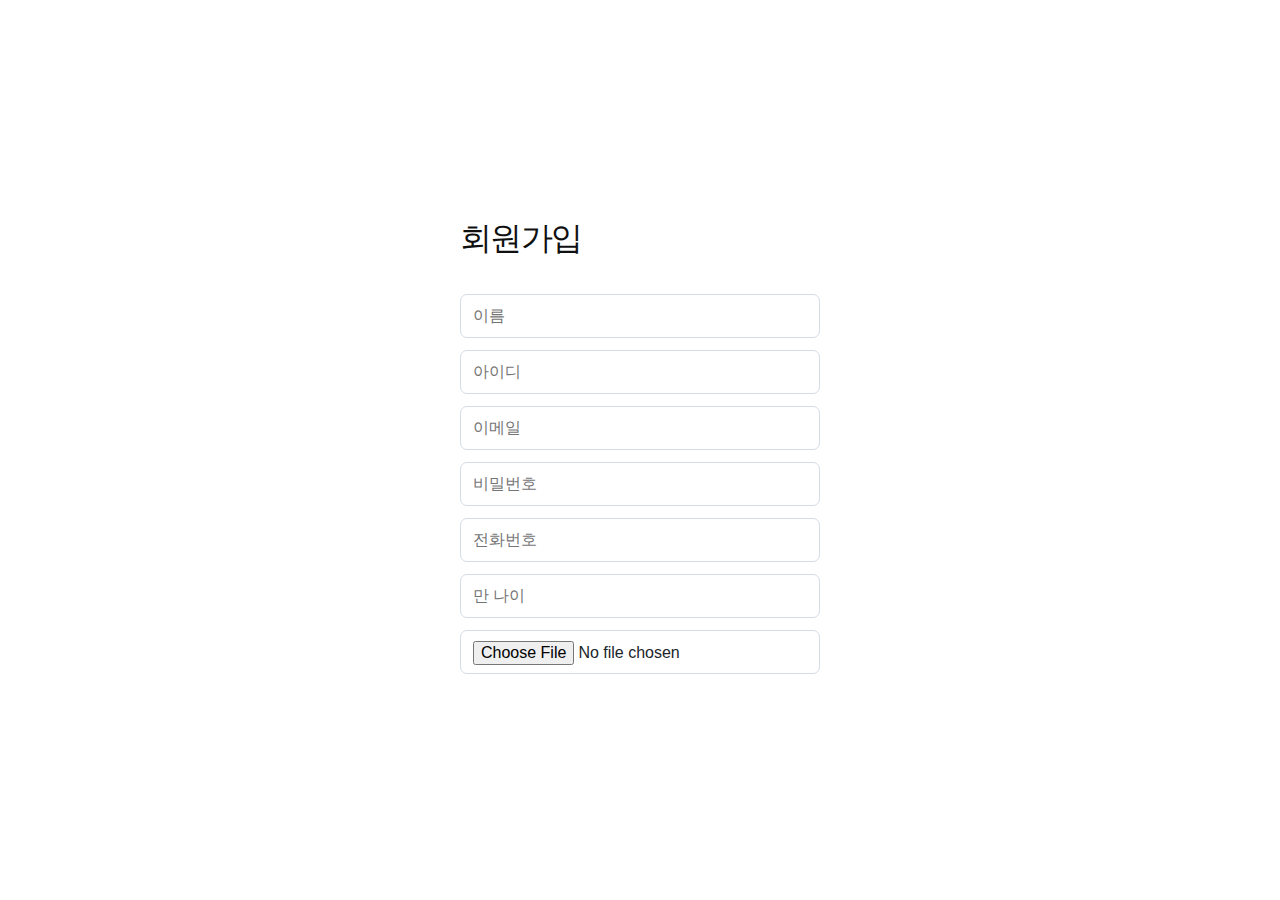
<file: 15/index.html>
<!-- index.html -->

<!DOCTYPE html>
<html lang="ko">
<head>
  <meta charset="UTF-8">
  <title>Form - Input</title>
  <link rel="stylesheet" href="https://spoqa.github.io/spoqa-han-sans/css/SpoqaHanSans-kr.css" rel="stylesheet" type="text/css">
  <link rel="stylesheet" href="./styles.css">
</head>
<body>
    <h1>회원가입</h1>
    <input type="text" placeholder="이름">
    <input type="text" placeholder="아이디" minlength="5" maxlength="10">
    <input type="email" placeholder="이메일">
    <input type="password" placeholder="비밀번호" minlength="6" maxlength="12">
    <input type="tel" placeholder="전화번호" pattern="[0-9]{3}-[0-9]{4}-[0-9]{4}">
    <input type="number" placeholder="만 나이" min="12" max="122">
    <input type="file" accept=".jpg, .png">
    <!-- <input type="file" accept="image/*"> -->
  
	
</body>
</html>
</file>
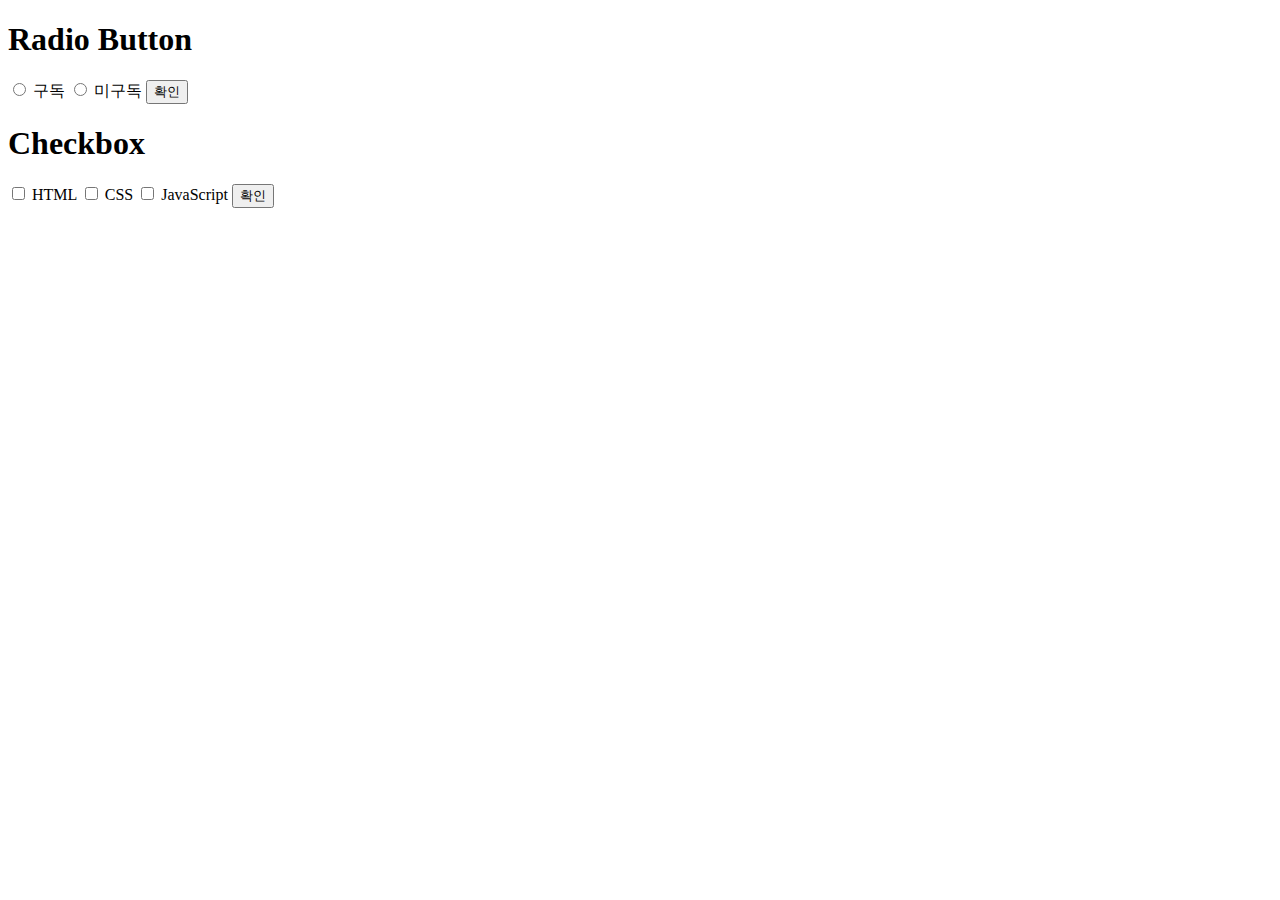
<file: 17/index.html>
<!DOCTYPE html>
<html lang="ko">
    <head>
        <meta charset="UTF-8">
        <title>Radio and Checkbox</title>
    </head>
    <body>
        <h1>Radio Button</h1>
        <form action="" method="GET">
            <input type="radio" name="subscribe" id="subscribed" value="true">
            <label for="subscribed">구독</label>
            <input type="radio" name="subscribe" id="unsubscribed" value="false">
            <label for="unsubscribed">미구독</label>
            <button type="submit">확인</button>
        </form>

        <h1>Checkbox</h1>
        <form action="" method="GET">
            <input type="checkbox" name="lang" id="html" value="html">
            <label for="html">HTML</label>
            <input type="checkbox" name="lang" id="css" value="css">
            <label for="css">CSS</label>
            <input type="checkbox" name="lang" id="js" value="js">
            <label for="js">JavaScript</label>
            <button type="submit">확인</button>
        </form>
    </body>
</html>
</file>
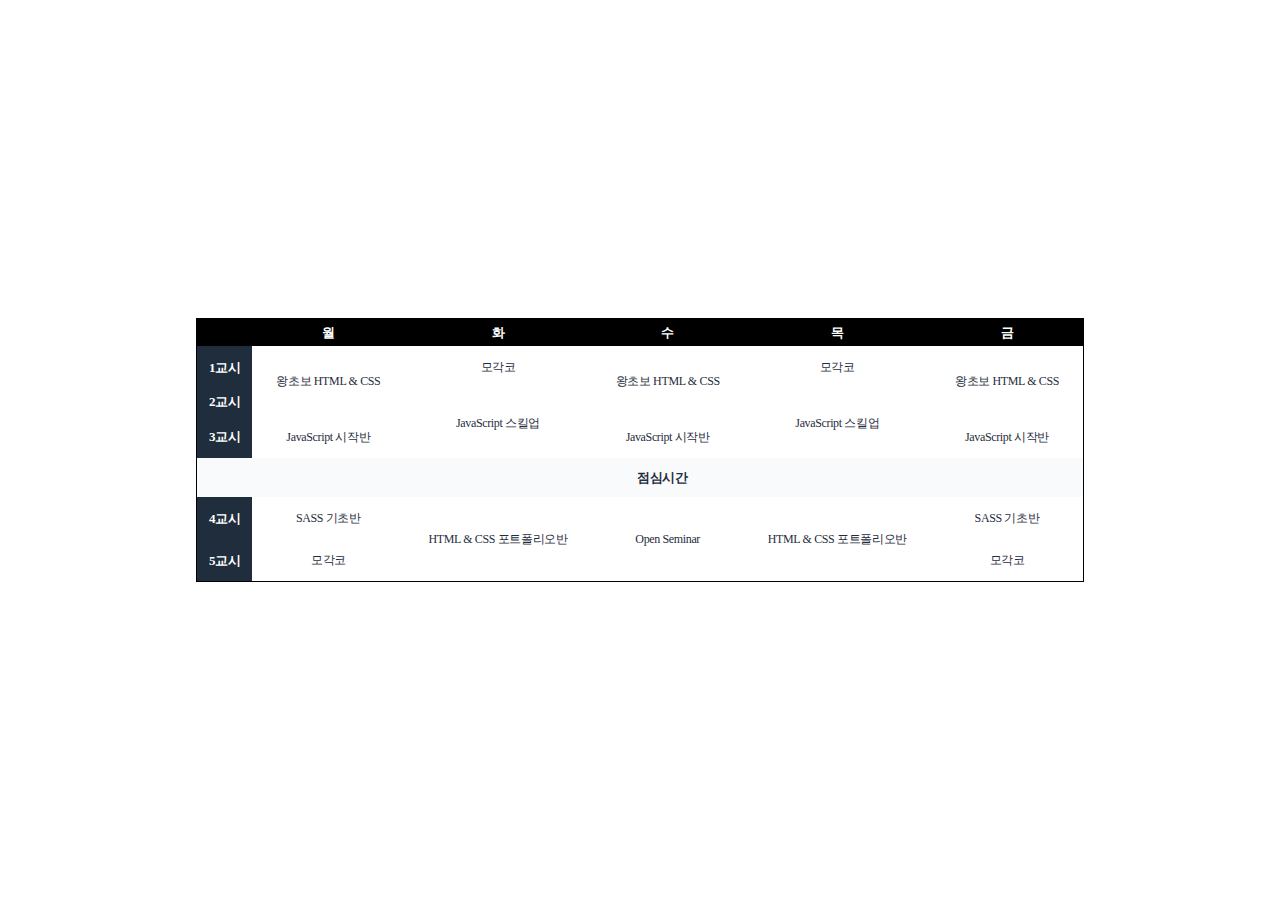
<file: 22/index.html>
<!DOCTYPE html>
<html lang="ko">
    <head>
        <meta charset="UTF-8">
        <title>Table practice</title>
        <link rel="stylesheet" href="./styles.css">
    </head>
    <body>
        <table>
            <thead>
                <tr>
                    <th scope="col"></th>
                    <th scope="col">월</th>
                    <th scope="col">화</th>
                    <th scope="col">수</th>
                    <th scope="col">목</th>
                    <th scope="col">금</th>
                </tr>
            </thead>
            <tbody>
                <tr>
                    <th scope="row">1교시</th>
                    <td rowspan="2">왕초보 HTML &amp; CSS</td>
                    <td>모각코</td>
                    <td rowspan="2">왕초보 HTML &amp; CSS</td>
                    <td>모각코</td>
                    <td rowspan="2">왕초보 HTML &amp; CSS</td>
                </tr>
                <tr>
                    <th scope="row">2교시</th>
                    <!-- <td rowspan="2">왕초보 HTML &amp; CSS</td> -->
                    <td rowspan="2">JavaScript 스킬업</td>
                    <!-- <td rowspan="2">왕초보 HTML &amp; CSS</td> -->
                    <td rowspan="2">JavaScript 스킬업</td>
                    <!-- <td rowspan="2">왕초보 HTML &amp; CSS</td> -->
                </tr>
                <tr>
                    <th scope="row">3교시</th>
                    <td>JavaScript 시작반</td>
                    <!-- <td rowspan="2">JavaScript 스킬업</td> -->
                    <td>JavaScript 시작반</td>
                    <!-- <td rowspan="2">JavaScript 스킬업</td> -->
                    <td>JavaScript 시작반</td>
                </tr>
                <tr>
                    <th colspan="6">점심시간</th>
                </tr>
                <tr>
                    <th scope="row">4교시</th>
                    <td>SASS 기초반</td>
                    <td rowspan="2">HTML &amp; CSS 포트폴리오반</td>
                    <td rowspan="2">Open Seminar</td>
                    <td rowspan="2">HTML &amp; CSS 포트폴리오반</td>
                    <td>SASS 기초반</td>
                </tr>
                <tr>
                    <th scope="row">5교시</th>
                    <td>모각코</td>
                    <td>모각코</td>
                </tr>
            </tbody>
        </table>
    </body>
</html>
</file>
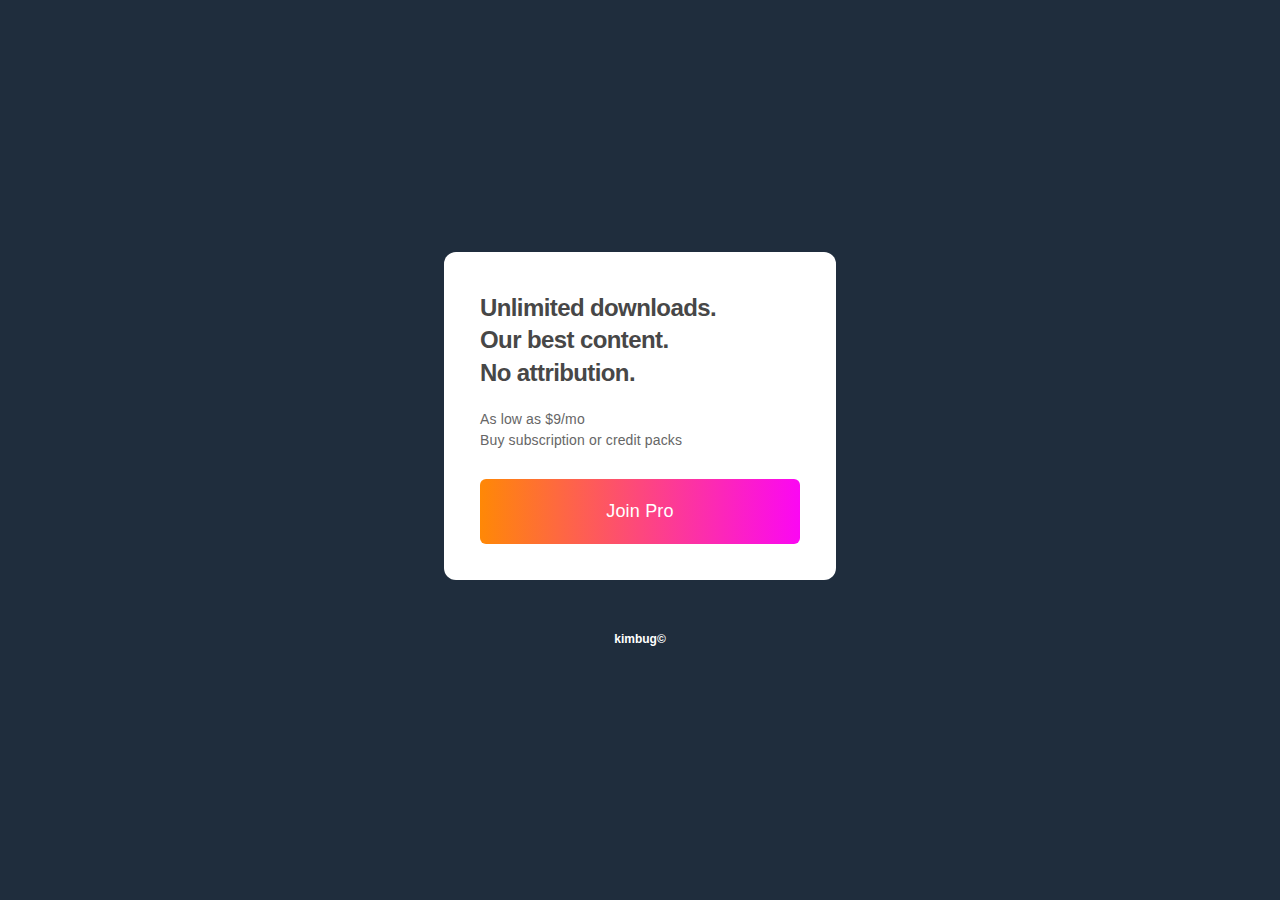
<file: 29/index.html>
<!DOCTYPE html>
<html lang="en">
<head>
    <meta charset="UTF-8">
    <meta name="viewport" content="width=device-width, initial-scale=1.0">
    <title>Promotion</title>
    <link rel="stylesheet" href="styles.css">
</head>
<body>
    <div class="modal">
        <h1>
            Unlimited downloads. <br>
            Our best content. <br>
            No attribution. <br>
        </h1>
        <p>
            As low as $9/mo <br>
            Buy subscription or credit packs <br>
        </p>
        <a href="#" target="_blank">Join Pro</a>
    </div>
</body>
</html>
</file>
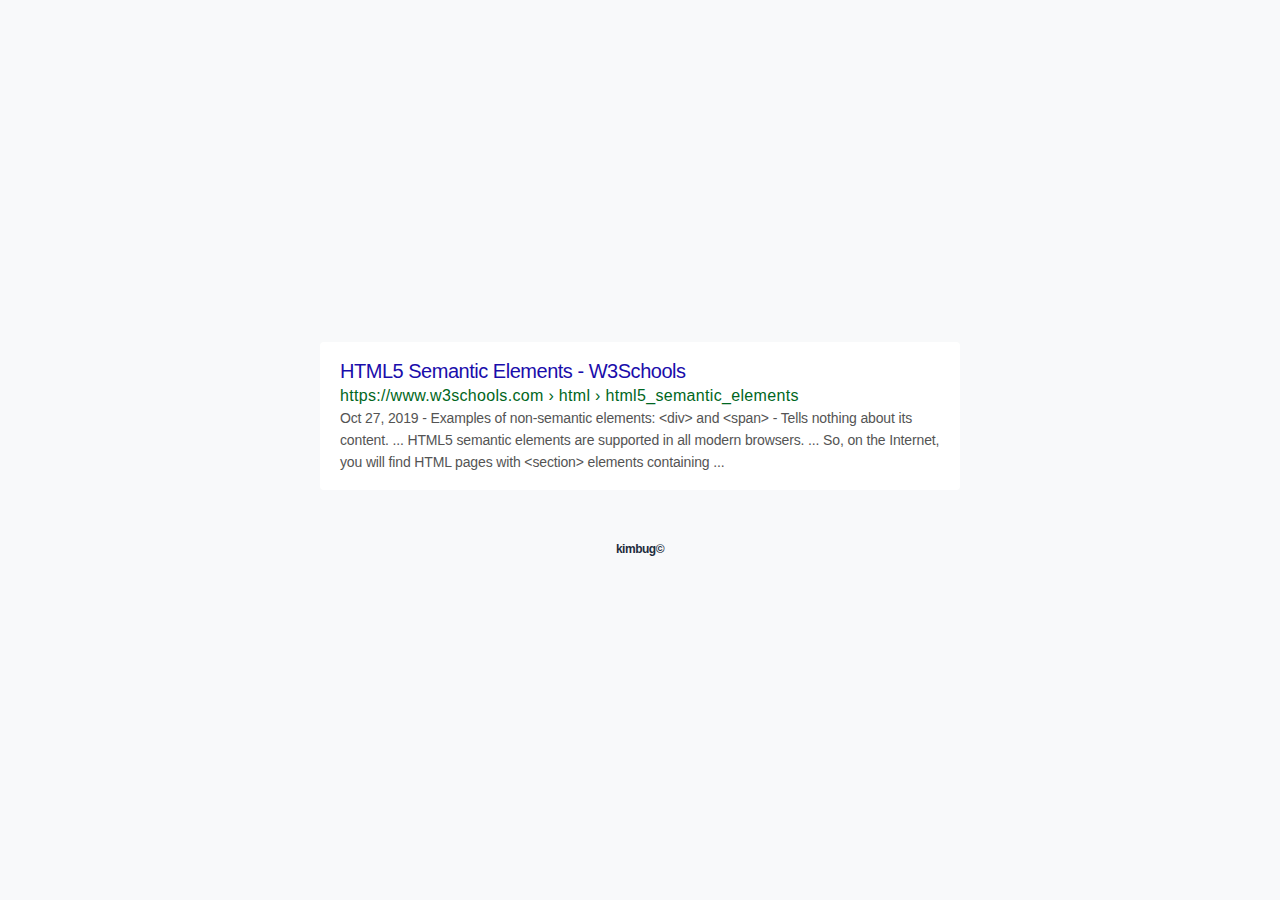
<file: 30/index.html>
<!DOCTYPE html>
<html lang="en">
<head>
    <meta charset="UTF-8">
    <meta name="viewport" content="width=device-width, initial-scale=1.0">
    <title>Google search result practice</title>
    <link rel="stylesheet" href="styles.css">
</head>
<body>
    <div class="google-search-result-item">
        <h1><a href="https://www.w3schools.com/html/html5_semantic_elements.asp">
            HTML5 Semantic Elements - W3Schools
        </a></h1>
        <a href="https://www.w3schools.com/html/html5_semantic_elements.asp">https://www.w3schools.com &rsaquo; html &rsaquo; html5_semantic_elements</a>
        <!-- use HTML escape code tool https://www.freeformatter.com/html-escape.html-->
        <p>
            Oct 27, 2019 - Examples of non-semantic elements: &lt;div&gt; and &lt;span&gt; - Tells nothing about its content. ... HTML5 semantic elements are supported in all modern browsers. ... So, on the Internet, you will find HTML pages with &lt;section&gt; elements containing ...
        </p>
    </div>
</body>
</html>
</file>
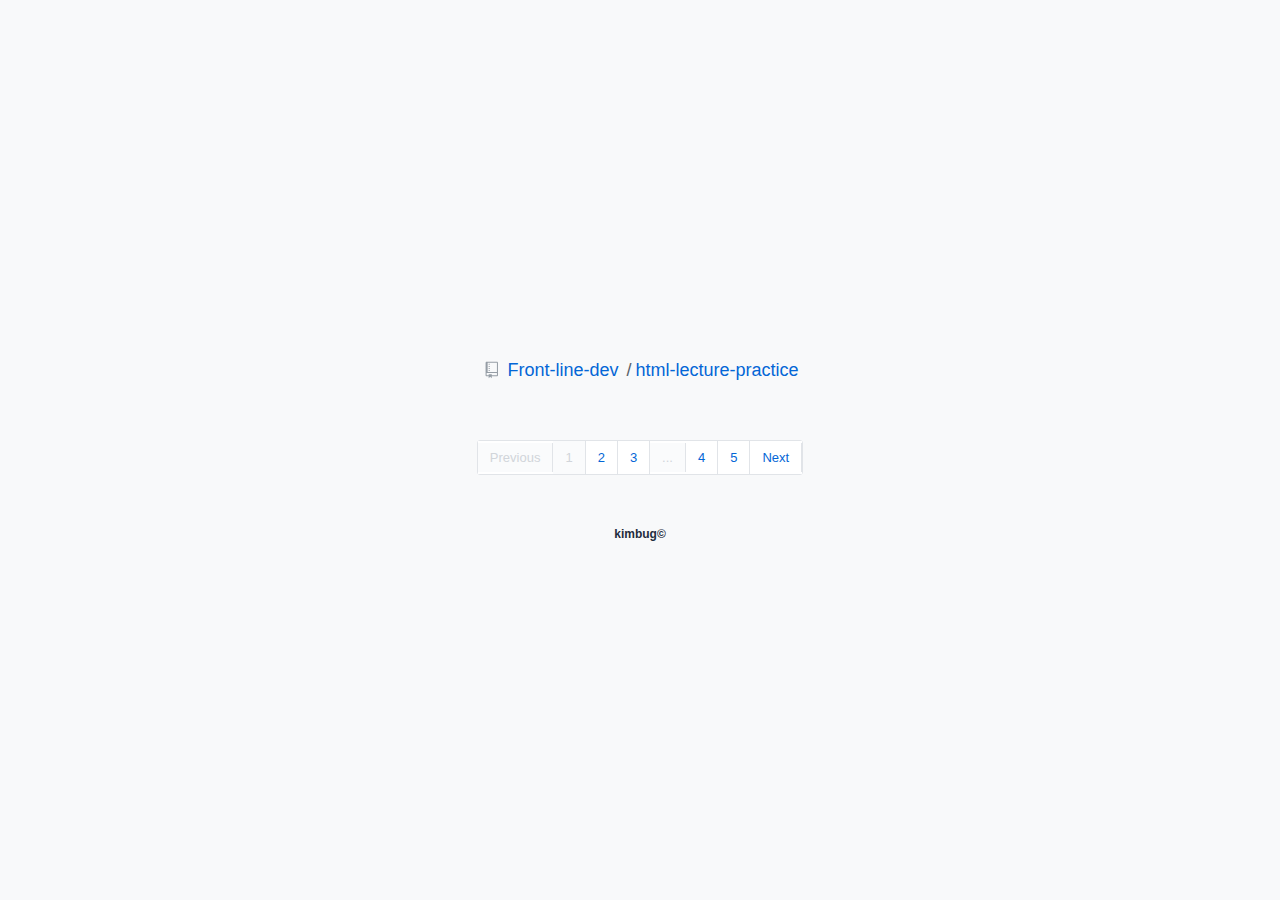
<file: Breadcrumb and Pagination with aria-label/index.html>
<!DOCTYPE html>
<html lang="en">
<head>
    <meta charset="UTF-8">
    <meta name="viewport" content="width=device-width, initial-scale=1.0">
    <title>Github mark up</title>
    <link rel="stylesheet" href="./styles.css">
</head>
<body>
    <div class="breadcrumb">
        <a href="https://github.com/Front-line-dev/html-lecture-practice" aria-label="Go to Front line dev github page">Front-line-dev</a>
        <a href="https://github.com/Front-line-dev/html-lecture-practice" aria-label="Go to repository home page">html-lecture-practice</a>
    </div>
    <div class="pagination">
        <ol>
            <li><button disabled="disabled" type="button" aria-label="Go to previous page">Previous</button></li>
            <li><a href="#" aria-label="Go to page 1" class="disabled">1</a></li>
            <li><a href="#" aria-label="Go to page 2">2</a></li>
            <li><a href="#" aria-label="Go to page 3">3</a></li>
            <li><button disabled="disabled" type="button">...</button></li>
            <li><a href="#" aria-label="Go to page 4">4</a></li>
            <li><a href="#" aria-label="Go to page 5">5</a></li>
            <li><button type="button" aria-label="Go to next page">Next</button></li>
        </ol>
    </div>
</body>
</html>
</file>
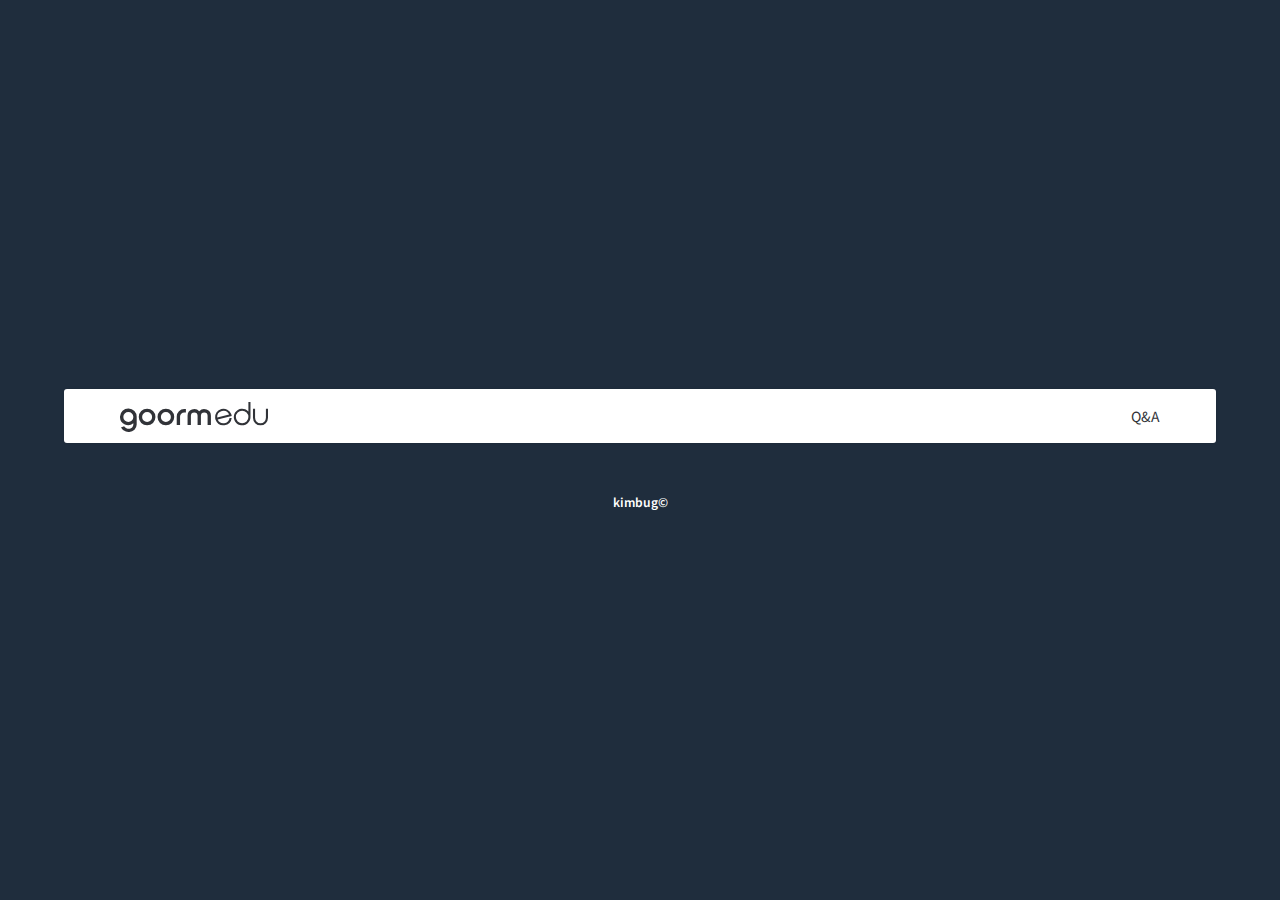
<file: Logo in Header/index.html>
<!DOCTYPE html>
<html lang="en">
<head>
    <meta charset="UTF-8">
    <meta name="viewport" content="width=device-width, initial-scale=1.0">
    <title>Logo in Header</title>
    <link rel="stylesheet" href="./styles.css">
</head>
<body>
    <div class="header">
        <h1>
            <a href="./index.html">
                <img src="./goorm_edu.svg" alt="goorm edu"/>
            </a>
        </h1>
        <a href="https://edu.goorm.io/qna">Q&amp;A</a>
    </div>
</body>
</html>
</file>
<file: 15/styles.css>
/* styles.css */

* {
    margin: 0;
    box-sizing: border-box;
      font-family: 'Spoqa Han Sans', sans-serif; 
  }
  
  html {
    font-size: 16px;
    font-family: 'Spoqa Han Sans', sans-serif; 
    letter-spacing: -.03em;
    color: #212529;
  }
  
  body {
    width: 100%;
    height: 100vh;
    display: flex;
    flex-direction: column;
    justify-content: center;
    align-items: center;
    align-content: center;
  }
  
  h1 {
    width: 360px;
    font-weight: 100;
    font-size: 32px;
    line-height: 1.5;
    margin-bottom: 1em;
    color: #101010;
    letter-spacing: -.05em;
  }
  
  label {
    display: block;
    width: 100%;
    font-size: 12px;
    line-height: 16px;
  }
  
  input {
    display: block;
    width: 360px;
    height: 44px;
    padding: 0 12px;
    border-radius: 7px;
    margin-bottom: 12px;
    font-size: 16px;
    border: 1px solid #d3dce6;
    transition: border-color 200ms ease-in-out;
  }
  
  input:focus,
  input:hover,
  input:active {
    outline: none;
    box-shadow: none;
    border-color: #1fb6ff;
  }
  
  input[type="file"] {
    padding-top: 10px;
  }
</file>
<file: 22/styles.css>
@import url(https://spoqa.github.io/spoqa-han-sans/css/SpoqaHanSans-kr.css);

* {
  margin: 0;
  box-sizing: border-box;
  letter-spacing: -0.03em;
}

html {
  font-family: "SpoqaHanSans";
  font-size: 16px;
  line-height: 1.5;
  color: #1f2d3d;
}

body {
  display: flex;
  justify-content: center;
  align-items: center;
  width: 100%;
  height: 100vh;
  margin: 0 auto;
}

table {
  border: 1px solid #000;
  border-collapse: collapse;
}

td,
th {
  white-space: nowrap;
  vertical-align: center;
  text-align: center;
  font-size: 13px;
}

th {
  padding: 4px 12px;
}

td {
  padding: 12px 24px;
  font-size: 12px;
}

thead {
  background-color: #000;
  color: #fff;
}

tbody th {
  background-color: #1f2d3d;
  color: #fff;
}

tbody th[colspan="6"] {
  padding: 10px;
  padding-left: 55px;
  background-color: #f9fafc;
  color: #1f2d3d;
}

td.html-css-basic {
  color: #1fb6ff;
}

td.js-basic {
  color: #ffc82c;
}

td.js-skillup {
  color: #592dea;
}

td.sass-basic {
  color: #ff16d1;
}

td.coding {
  color: #ff5216;
}

td.portfolio {
  color: #13ce66;
}
</file>
<file: 29/styles.css>
* {
    margin: 0;
    box-sizing: border-box;
  }
  
  html {
    font-family: -apple-system, BlinkMacSystemFont, "Segoe UI", Roboto, Oxygen, Ubuntu, Cantarell, "Open Sans",
      "Helvetica Neue", sans-serif;
    font-size: 16px;
    line-height: 1.5;
    color: #1f2d3d;
  }
  
  body {
    display: flex;
    flex-direction: column;
    justify-content: center;
    align-items: center;
    width: 100%;
    height: 100vh;
    margin: 0 auto;
    background-color: #1f2d3d;
  }
  
  body::after {
    content: "kimbug©";
    display: block;
    margin-top: 50px;
    color: #fff;
    font-size: 12px;
    font-weight: 600;
  }
  
  .modal {
    position: relative;
    flex-grow: 0;
    flex-shrink: 0;
    padding: 40px 36px 36px;
    border-radius: 12px;
    background-color: #fff;
    transition: box-shadow 250ms ease-in, transform 250ms ease-in;
  }
  
  .modal:hover {
    transform: translateY(-1px);
    box-shadow: 0 5px 10px 0 rgba(0, 0, 0, 0.3);
  }
  
  h1 {
    margin-bottom: 20px;
    font-size: 24px;
    line-height: 1.35;
    font-weight: 600;
    letter-spacing: -0.025em;
    color: #474747;
  }
  
  p {
    margin-bottom: 28px;
    font-size: 14px;
    line-height: 1.5;
    color: #666;
    letter-spacing: 0.01em;
  }
  
  a {
    display: flex;
    justify-content: center;
    align-items: center;
    width: 100%;
    min-width: 320px;
    height: 65px;
    border-radius: 6px;
    color: #fff;
    font-size: 18px;
    font-weight: 500;
    letter-spacing: 0.01em;
    text-decoration: none;
    background: linear-gradient(90deg, #ff8806 0%, #fb07f3 100%);
  }
</file>
<file: 30/styles.css>
* {
    margin: 0;
    box-sizing: border-box;
  }
  
  html {
    font-family: -apple-system, BlinkMacSystemFont, "Segoe UI", Roboto, Oxygen, Ubuntu, Cantarell, "Open Sans",
      "Helvetica Neue", sans-serif;
    font-size: 16px;
    line-height: 1.5;
    color: #1f2d3d;
    letter-spacing: -0.03em;
  }
  
  body {
    display: flex;
    flex-direction: column;
    justify-content: center;
    align-items: center;
    width: 100%;
    height: 100vh;
    margin: 0 auto;
    background-color: #f8f9fa;
  }
  
  body::after {
    content: "kimbug©";
    display: block;
    margin-top: 50px;
    color: #1f2d3d;
    font-size: 12px;
    font-weight: 600;
  }
  
  .google-search-result-item {
    width: 100%;
    max-width: 640px;
    padding: 16px 20px;
    border-radius: 4px;
    background-color: #fff;
  }
  
  .google-search-result-item a {
    font-weight: 400;
    text-decoration: none;
  }
  
  .google-search-result-item h1 {
    margin-bottom: 0;
    font-size: 20px;
    line-height: 1.3;
  }
  
  .google-search-result-item h1 a {
    color: #1a0dab;
  }
  
  .google-search-result-item > a {
    margin-bottom: 4px;
    letter-spacing: 0.02em;
    font-size: 16px;
    line-height: 1.5;
  }
  
  .google-search-result-item > a {
    color: #006621;
  }
  
  .google-search-result-item p {
    font-size: 14px;
    line-height: 1.57;
    color: #545454;
    letter-spacing: -0.01em;
  }
  
  .google-search-result-item p strong {
    font-weight: 700;
  }
</file>
<file: Breadcrumb and Pagination with aria-label/styles.css>
* {
    margin: 0;
    box-sizing: border-box;
  }
  
  html {
    font-family: -apple-system, BlinkMacSystemFont, "Segoe UI", Roboto, Oxygen, Ubuntu, Cantarell, "Open Sans",
      "Helvetica Neue", sans-serif;
    font-size: 16px;
    line-height: 1.5;
    color: #1f2d3d;
  }
  
  body {
    display: flex;
    flex-direction: column;
    justify-content: center;
    align-items: center;
    width: 100%;
    height: 100vh;
    margin: 0 auto;
    background-color: #f8f9fa;
  }
  
  body::after {
    content: "kimbug©";
    display: block;
    margin-top: 50px;
    color: #1f2d3d;
    font-size: 12px;
    font-weight: 600;
  }
  
  /* Breadcrumb */
  
  .breadcrumb {
    display: flex;
    align-items: center;
    margin-bottom: 56px;
    font-size: 1.125rem;
    color: #0366d6;
  }
  
  .breadcrumb::before {
    content: "";
    display: block;
    width: 22px;
    height: 22px;
    margin-right: 4px;
    background-color: transparent;
    background-position: center center;
    background-size: contain;
    background-image: url("./assets/icon-repository.svg");
    background-repeat: no-repeat;
  }
  
  .breadcrumb a {
    color: inherit;
    text-decoration: none;
  }
  
  .breadcrumb a:hover {
    text-decoration: underline;
  }
  
  .breadcrumb a:first-child::after {
    content: "/";
    padding: 0 4px 0 8px;
    color: #586069;
  }
  
  /* Pagination */
  
  .pagination {
    display: flex;
    justify-content: center;
    align-items: center;
    border-radius: 3px;
    background-color: #fff;
    border: 1px solid #e1e4e8;
  }
  
  .pagination a,
  .pagination button {
    display: inline-flex;
    justify-content: center;
    align-items: center;
    padding: 7px 12px;
    font-size: 13px;
    font-weight: 500;
    color: #0366d6;
    text-decoration: none;
  }
  
  .pagination > a:first-child {
    border-radius: 3px 0 0 3px;
  }
  
  .pagination > a:last-child {
    border-radius: 0 3px 3px 0;
  }
  
  .pagination ol button {
    background-color: #fff;
    border: none;
  }
  
  .pagination ol {
    display: flex;
    justify-content: center;
    align-items: center;
    padding: 0;
    list-style-type: none;
    background-color: #fff;
  }
  
  .pagination li {
    display: inline-flex;
    justify-content: center;
    align-items: center;
    min-width: 32px;
    border-right: 1px solid #e1e4e8;
    font-size: 13px;
    font-weight: 500;
    color: #0366d6;
  }
  
  .pagination li.disabled {
    background-color: #fafbfc;
  }
  
  .pagination li.current-page {
    border-color: #0366d6;
    background-color: #0366d6;
  }
  
  .pagination li.current-page a {
    color: #fff;
  }
  
  .pagination *[disabled],
  .pagination .disabled {
    color: #d1d5da;
    background-color: #fafbfc;
  }
</file>
<file: Logo in Header/styles.css>
@import url("https://fonts.googleapis.com/css?family=Noto+Sans+KR&display=swap");

* {
  margin: 0;
  box-sizing: border-box;
}

html {
  font-family: "Noto Sans KR", -apple-system, BlinkMacSystemFont, "Segoe UI", Roboto, "Helvetica Neue", Arial,
    sans-serif, "Apple Color Emoji", "Segoe UI Emoji", "Segoe UI Symbol";
  font-size: 16px;
  line-height: 1.5;
  color: #1f2d3d;
}

body {
  display: flex;
  flex-direction: column;
  justify-content: center;
  align-items: center;
  width: 100%;
  height: 100vh;
  margin: 0 auto;
  background-color: #1f2d3d;
}

body::after {
  content: "kimbug©";
  display: block;
  margin-top: 50px;
  color: #fff;
  font-size: 12px;
  font-weight: 600;
}

.header {
  display: flex;
  justify-content: space-between;
  align-items: center;
  width: 90%;
  padding: 12px 56px;
  border-radius: 3px;
  background-color: #fff;
  box-shadow: 0 0 3px 0 rgba(0, 0, 0, 0.1);
}

.header h1 {
  position: relative;
  top: 1px;
}

.header h1 img {
  display: block;
  width: auto;
  height: 30px;
}

.header a {
  display: block;
  text-decoration: none;
  font-size: 0.875rem;
  color: #313338;
}

.header a:hover {
  opacity: 0.5;
}

.header a:visited {
  color: inherit;
}
</file>
